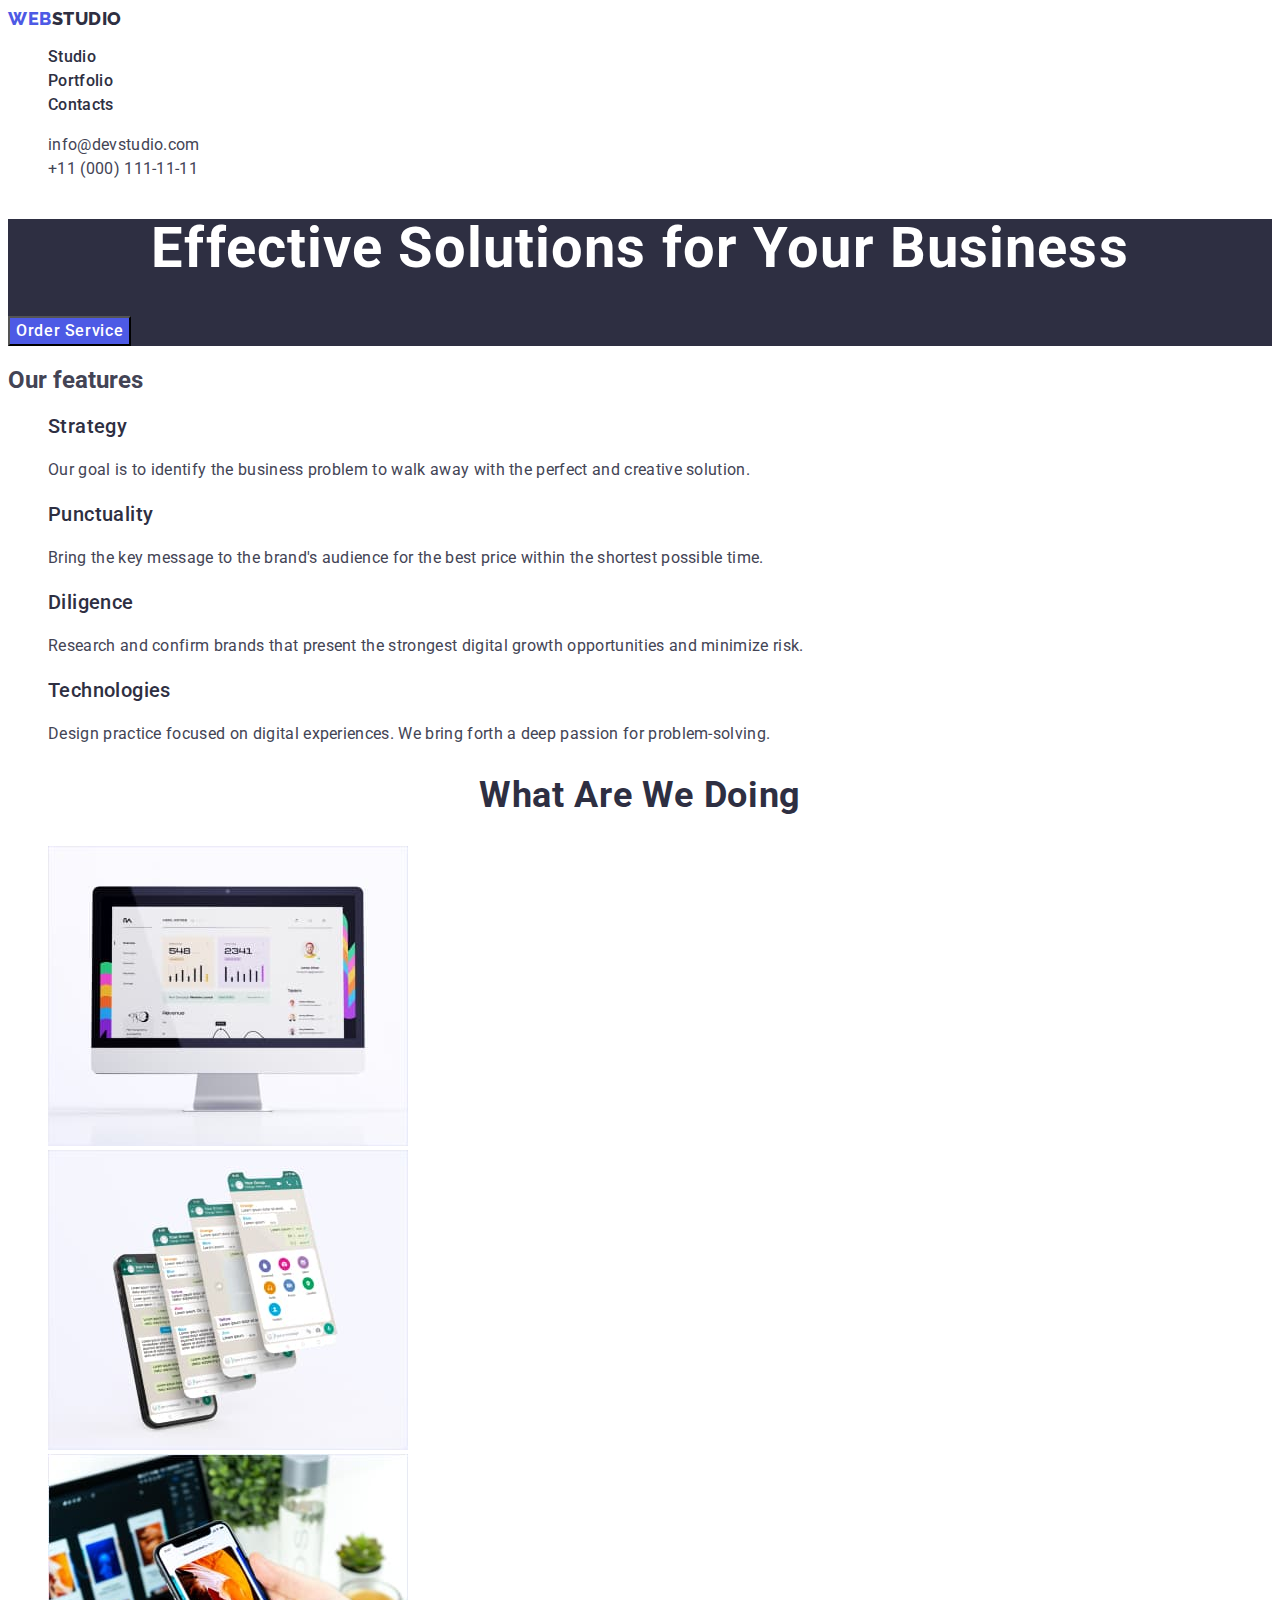
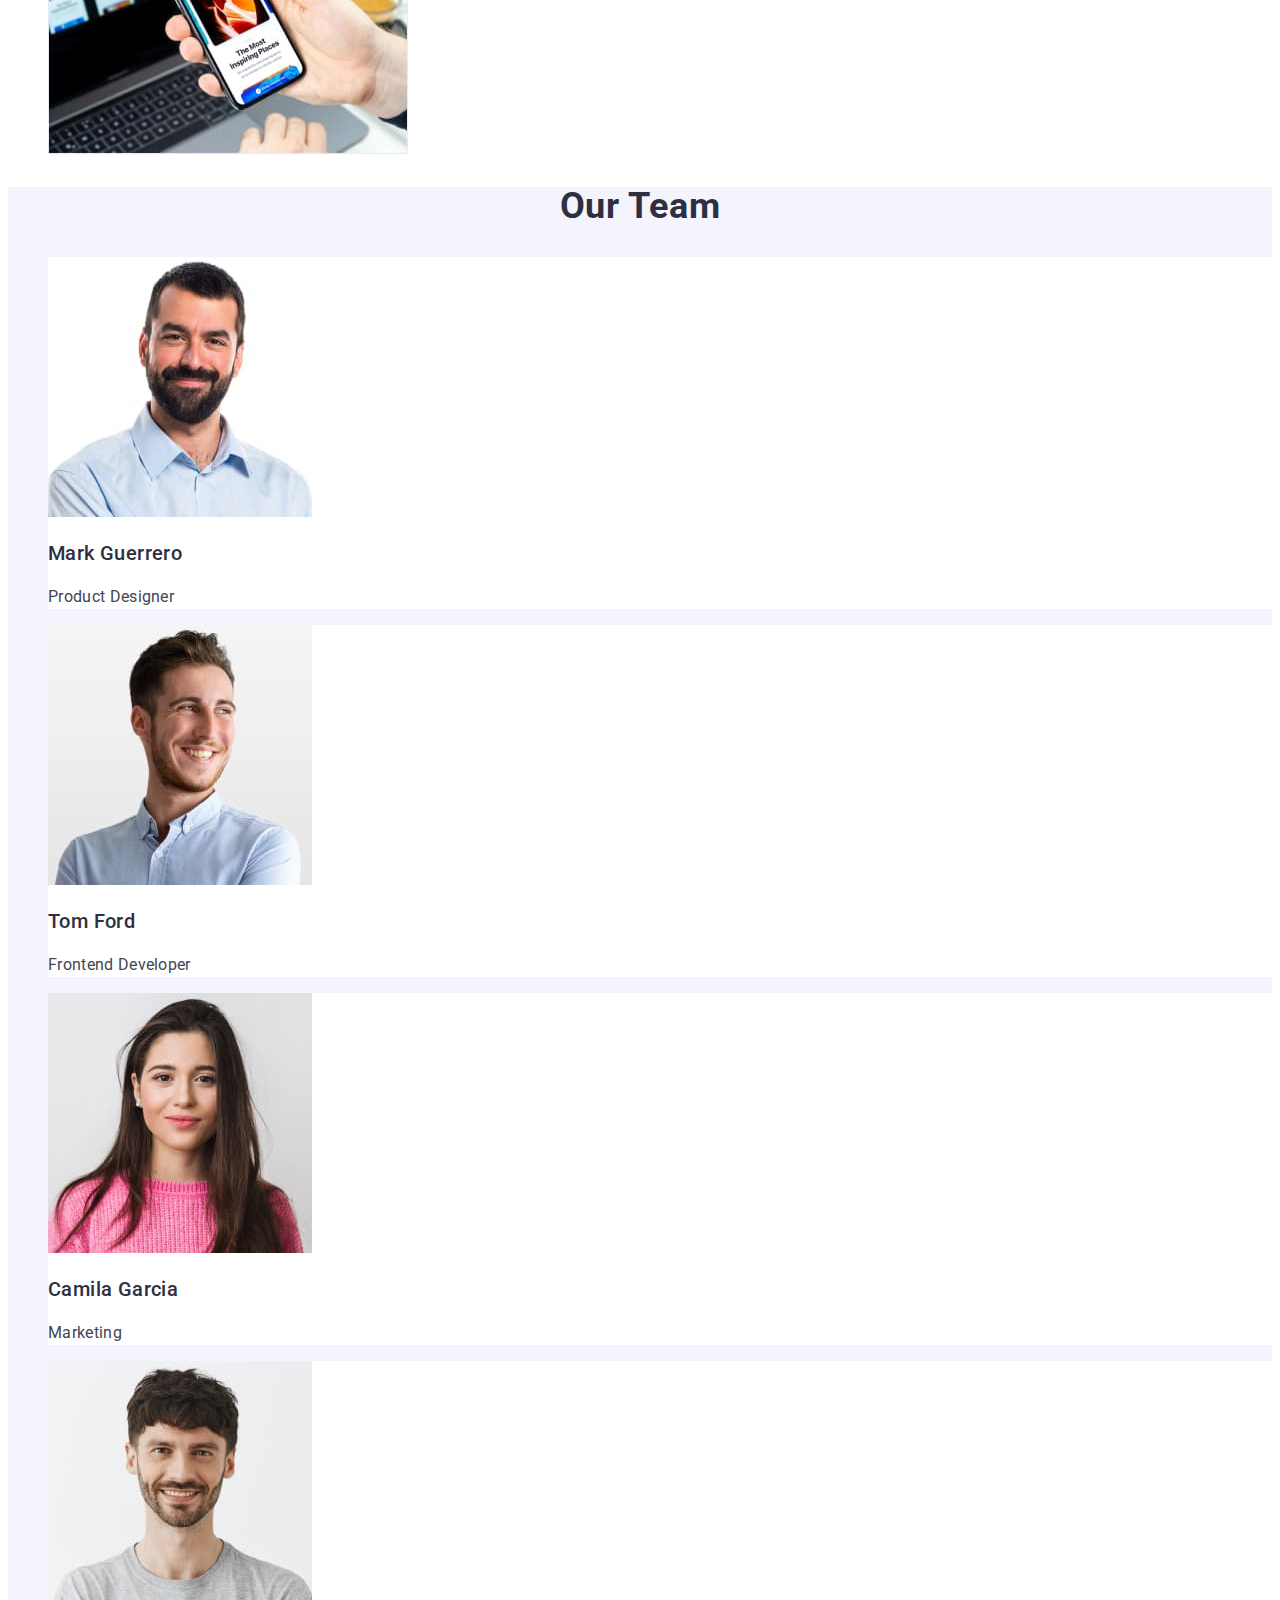
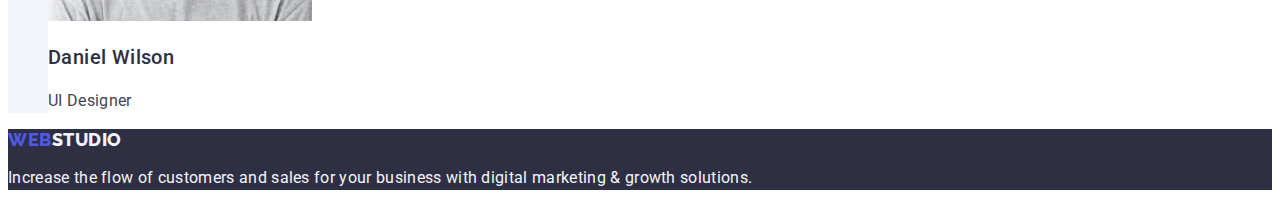
<file: index.html>
<!DOCTYPE html>
<html lang="en">
  <head>
    <meta charset="UTF-8" />
    <meta name="viewport" content="width=device-width, initial-scale=1.0" />
    <title>goit-markup-hw-01</title>
    <link rel="shortcut icon" href="./images/Web.svg" type="image/x-icon" />
    <link rel="preconnect" href="https://fonts.googleapis.com" />
    <link rel="preconnect" href="https://fonts.gstatic.com" crossorigin />
    <link
      href="https://fonts.googleapis.com/css2?family=Raleway:wght@800&family=Roboto:wght@400;500;700&display=swap"
      rel="stylesheet"
    />
    <link rel="stylesheet" href="./css/styles.css" />
  </head>

  <body>
    <header>
      <nav class="nav">
        <a class="nav-logo link" href="./index.html">Web<span class="span">Studio</span></a>
        <ul class="list">
          <li class="nav-item">
            <a class="nav-link link" href="./index.html">Studio</a>
          </li>
          <li class="nav-item">
            <a class="nav-link link" href="./portfolio.html">Portfolio</a>
          </li>
          <li class="nav-item">
            <a class="nav-link link" href="">Contacts</a>
          </li>
        </ul>
      </nav>

      <address class="address">
        <ul class="list">
          <li class="address-item">
            <a class="address-link link" href="mailto:info@devstudio.com"
              >info@devstudio.com</a
            >
          </li>
          <li class="address-item">
            <a class="address-link link" href="tel:+110001111111"
              >+11 (000) 111-11-11</a
            >
          </li>
        </ul>
      </address>
    </header>

    <main>
      <section class="hero">
        <h1 class="hero-title">Effective Solutions for Your Business</h1>
        <button class="hero-button" type="button">Order Service</button>
      </section>

      <section class="features">
        <h2 class="features-title">Our features</h2>
        <ul class="features-list list">
          <li class="features-item">
            <h3 class="features-subtitle">Strategy</h3>
            <p class="features-description">
              Our goal is to identify the business problem to walk away with the
              perfect and creative solution.
            </p>
          </li>
          <li class="features-item">
            <h3 class="features-subtitle">Punctuality</h3>
            <p class="features-description">
              Bring the key message to the brand's audience for the best price
              within the shortest possible time.
            </p>
          </li>
          <li class="features-item">
            <h3 class="features-subtitle">Diligence</h3>
            <p class="features-description">
              Research and confirm brands that present the strongest digital
              growth opportunities and minimize risk.
            </p>
          </li>
          <li class="features-item">
            <h3 class="features-subtitle">Technologies</h3>
            <p class="features-description">
              Design practice focused on digital experiences. We bring forth a
              deep passion for problem-solving.
            </p>
          </li>
        </ul>
      </section>

      <section class="products">
        <h2 class="products-title">What are we doing</h2>
        <ul class="products-list list">
          <li class="products-item">
            <img
              class="products-img"
              src="./images/works1.jpg"
              alt="monitor image with website"
              width="360"
            />
          </li>
          <li class="products-item">
            <img
              class="products-img"
              src="./images/works2.jpg"
              alt="phone displaying an active app"
              width="360"
            />
          </li>
          <li class="products-item">
            <img
              class="products-img"
              src="./images/works3.jpg"
              alt="laptop and phone"
              width="360"
            />
          </li>
        </ul>
      </section>

      <section class="team">
        <h2 class="team-title">Our Team</h2>
        <ul class="team-list list">
          <li class="team-card">
            <img
              class="team-img"
              src="./images/team1.jpg"
              alt="photo of Mark Guerrero"
              width="264"
            />
            <h3 class="team-name">Mark Guerrero</h3>
            <p class="team-profession">Product Designer</p>
          </li>

          <li class="team-card">
            <img
              class="team-img"
              src="./images/team2.jpg"
              alt="photo of Tom Ford"
              width="264"
            />
            <h3 class="team-name">Tom Ford</h3>
            <p class="team-profession">Frontend Developer</p>
          </li>

          <li class="team-card">
            <img
              class="team-img"
              src="./images/team3.jpg"
              alt="photo of Camila Garcia"
              width="264"
            />
            <h3 class="team-name">Camila Garcia</h3>
            <p class="team-profession">Marketing</p>
          </li>

          <li class="team-card">
            <img
              class="team-img"
              src="./images/team4.jpg"
              alt="photo of Daniel Wilson"
              width="264"
            />
            <h3 class="team-name">Daniel Wilson</h3>
            <p class="team-profession">UI Designer</p>
          </li>
        </ul>
      </section>
    </main>

    <footer class="footer">
      <a class="nav-logo footerlogo link" href="./index.html"
        >Web<span class="span">Studio</span></a
      >
      <p class="footer-description">
        Increase the flow of customers and sales for your business with digital
        marketing & growth solutions.
      </p>
    </footer>
  </body>
</html>
</file>
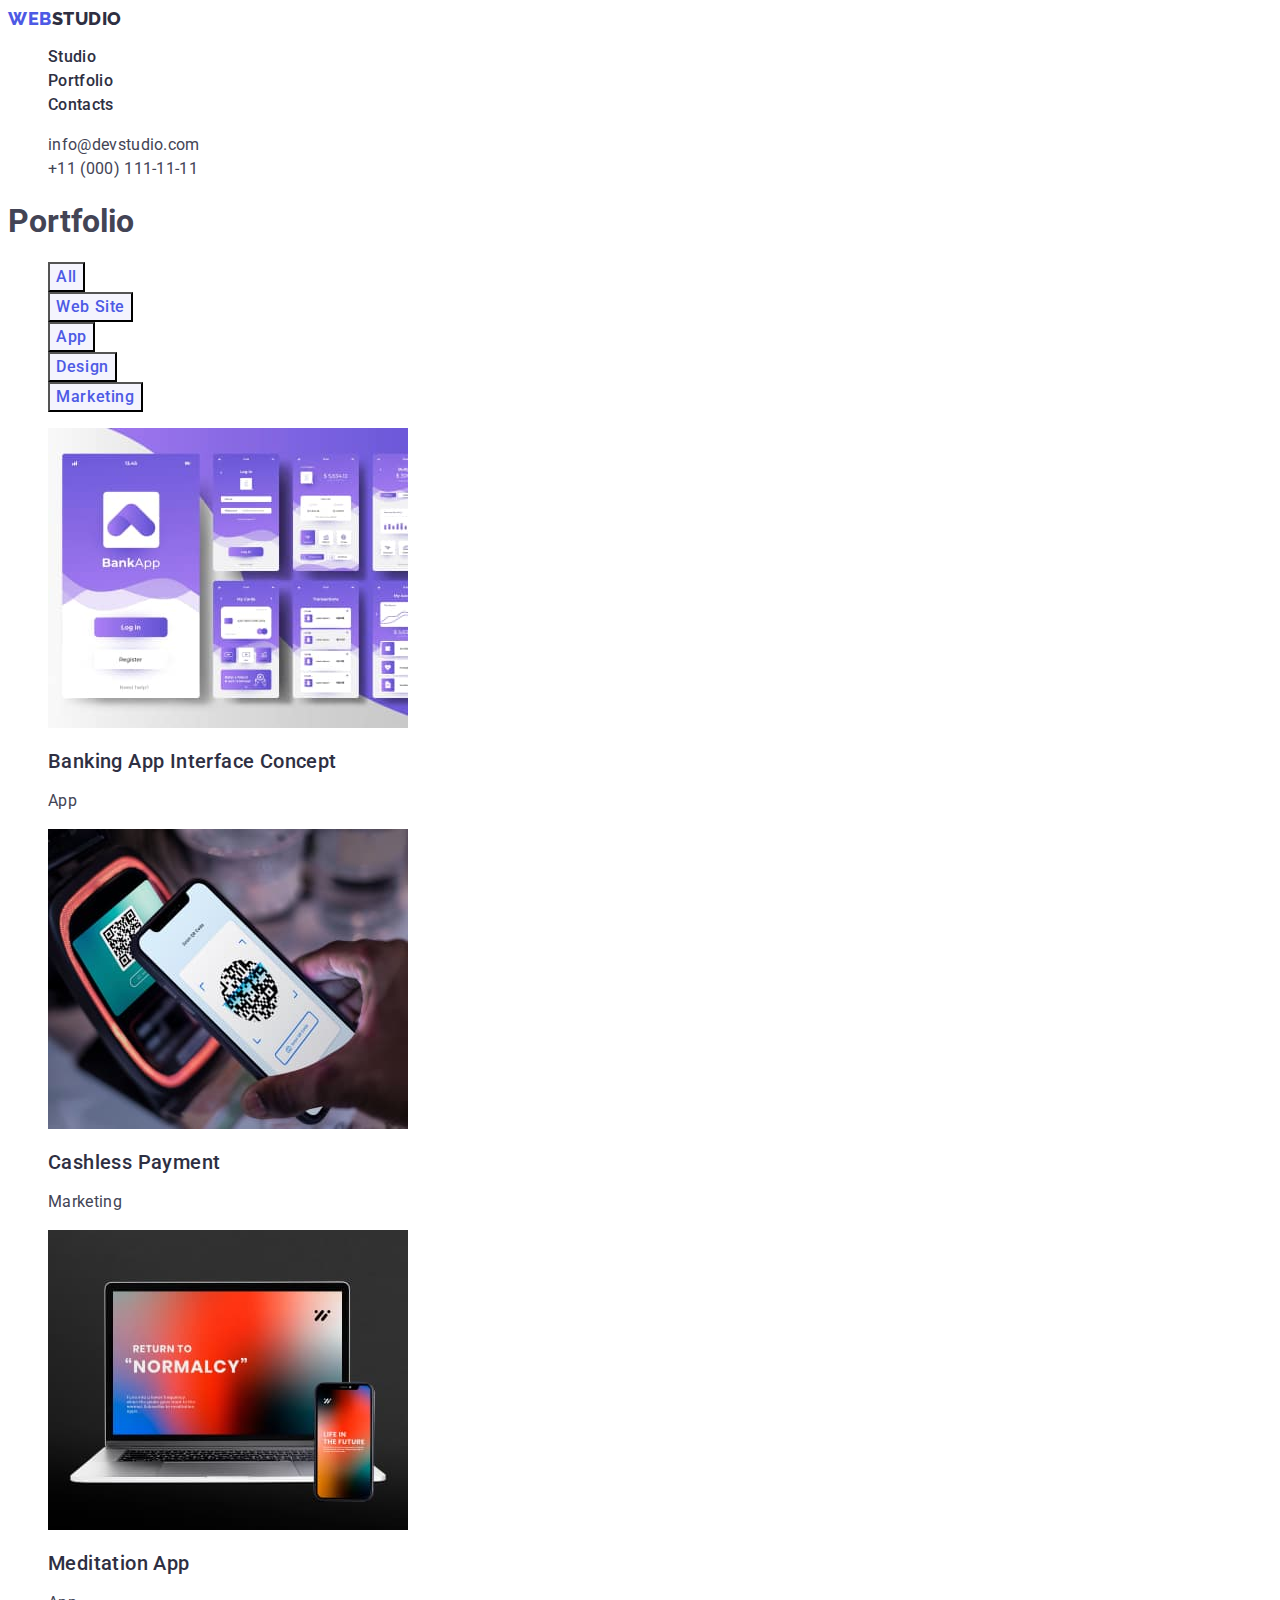
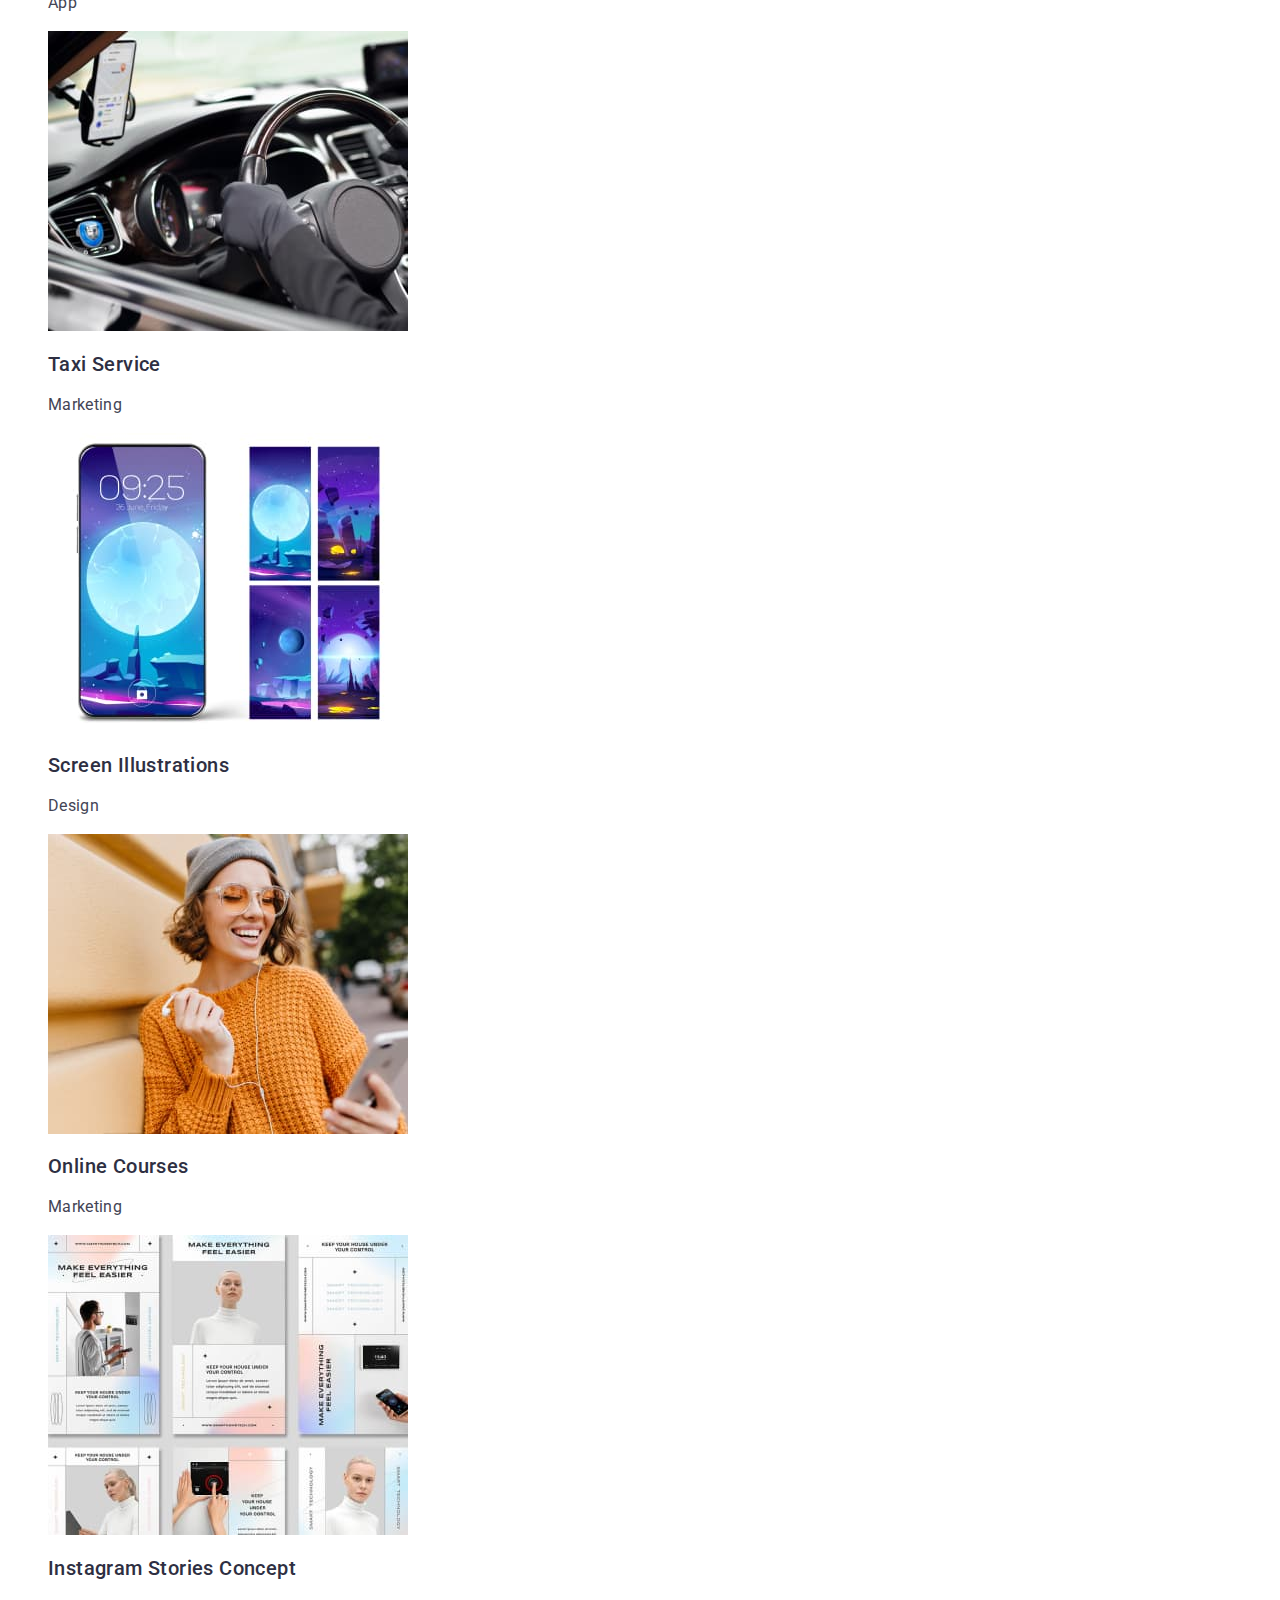
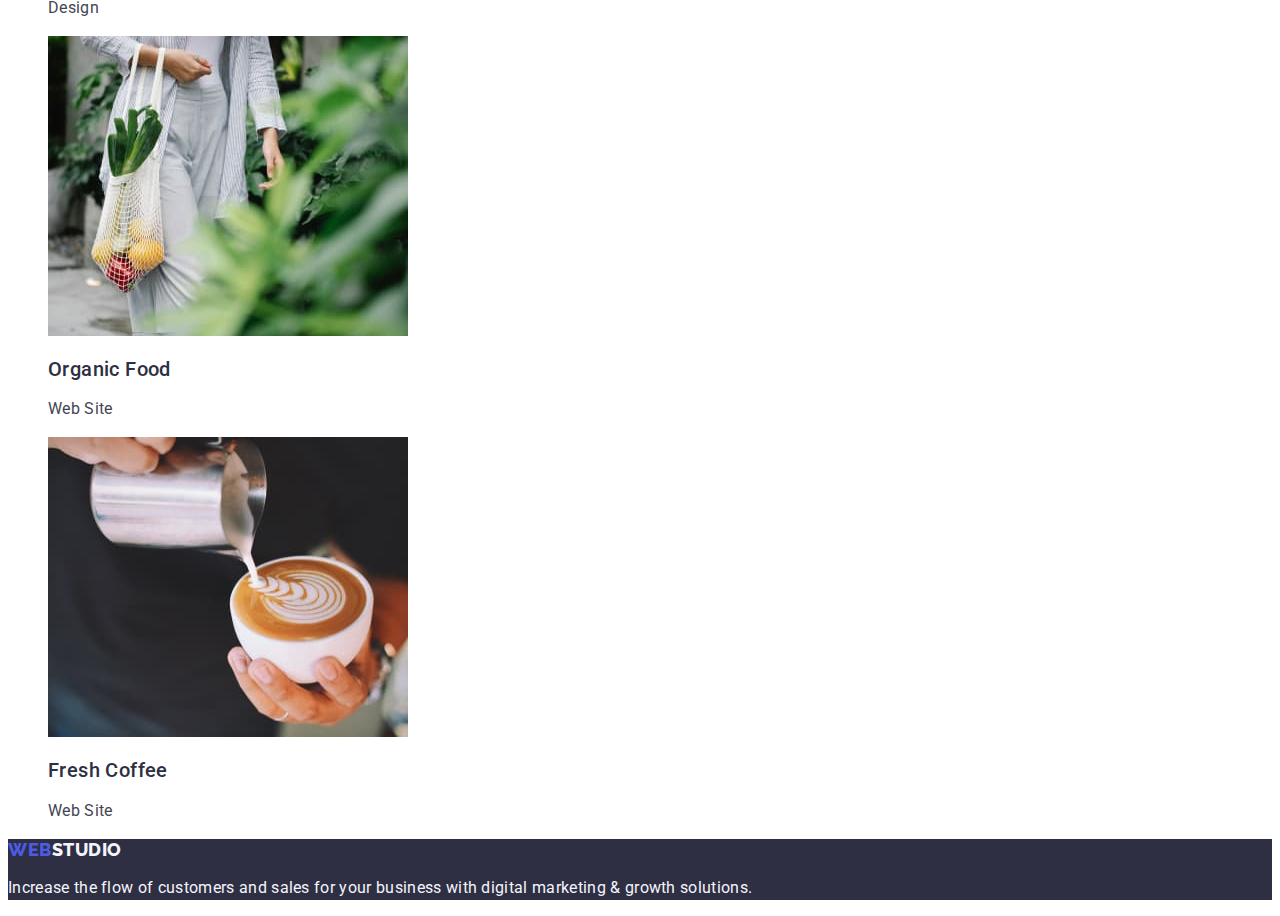
<file: portfolio.html>
<!DOCTYPE html>
<html lang="en">
  <head>
    <meta charset="UTF-8" />
    <meta name="viewport" content="width=device-width, initial-scale=1.0" />
    <title>Document</title>
    <link rel="shortcut icon" href="./images/Web.svg" type="image/x-icon" />
    <link rel="preconnect" href="https://fonts.googleapis.com" />
    <link rel="preconnect" href="https://fonts.gstatic.com" crossorigin />
    <link
      href="https://fonts.googleapis.com/css2?family=Raleway:wght@800&family=Roboto:wght@400;500;700&display=swap"
      rel="stylesheet"
    />
    <link rel="stylesheet" href="./css/styles.css" />
  </head>

  <body>
    <header>
      <nav class="nav">
        <a class="nav-logo link" href="./index.html">Web<span class="span">Studio</span></a>
        <ul class="list">
          <li class="nav-item">
            <a class="nav-link link" href="./index.html">Studio</a>
          </li>
          <li class="nav-item">
            <a class="nav-link link" href="./portfolio.html">Portfolio</a>
          </li>
          <li class="nav-item">
            <a class="nav-link link" href="">Contacts</a>
          </li>
        </ul>
      </nav>

      <address class="address">
        <ul class="list">
          <li class="address-item">
            <a class="address-link link" href="mailto:info@devstudio.com"
              >info@devstudio.com</a
            >
          </li>
          <li class="address-item">
            <a class="address-link link" href="tel:+110001111111"
              >+11 (000) 111-11-11</a
            >
          </li>
        </ul>
      </address>
    </header>

    <main>
      <section class="portfolio">
        <h1 class="portfolio-title">Portfolio</h1>
        <ul class=" list">
          <li class="portfolio-button">
            <button class="button" type="button">All</button>
          </li>
          <li class="portfolio-button">
            <button class="button" type="button">Web Site</button>
          </li>
          <li class="portfolio-button">
            <button class="button" type="button">App</button>
          </li>
          <li class="portfolio-button">
            <button class="button" type="button">Design</button>
          </li>
          <li class="portfolio-button">
            <button class="button" type="button">Marketing</button>
          </li>
        </ul>

        <ul class="portfolio-cards list">
          <li class="portfolio-card">
            <a class="portfolio-link link" href="">
              <img
                class="portfolio-img"
                src="./images/Banking.jpg"
                alt="Banking application's screens"
                width="360"
              />
              <h2 class="portfolio-cardname">Banking App Interface Concept</h2>
              <p class="portfolio-cardtype">App</p>
            </a>
          </li>
          <li class="portfolio-card">
            <a class="portfolio-link link" href="">
              <img
                class="portfolio-img"
                src="./images/Cashless.jpg"
                alt="phone scans QR-code"
                width="360"
              />
              <h2 class="portfolio-cardname">Cashless Payment</h2>
              <p class="portfolio-cardtype">Marketing</p>
            </a>
          </li>
          <li class="portfolio-card">
            <a class="portfolio-link link" href="">
              <img
                class="portfolio-img"
                src="./images/Meditation.jpg"
                alt="Laptop"
                width="360"
              />
              <h2 class="portfolio-cardname">Meditation App</h2>
              <p class="portfolio-cardtype">App</p>
            </a>
          </li>
          <li class="portfolio-card">
            <a class="portfolio-link link" href="">
              <img
                class="portfolio-img"
                src="./images/Taxi.jpg"
                alt="Car"
                width="360"
              />
              <h2 class="portfolio-cardname">Taxi Service</h2>
              <p class="portfolio-cardtype">Marketing</p>
            </a>
          </li>
          <li class="portfolio-card">
            <a class="portfolio-link link" href="">
              <img
                class="portfolio-img"
                src="./images/Screen.jpg"
                alt="Phone's screens"
                width="360"
              />
              <h2 class="portfolio-cardname">Screen Illustrations</h2>
              <p class="portfolio-cardtype">Design</p>
            </a>
          </li>
          <li class="portfolio-card">
            <a class="portfolio-link link" href="">
              <img
                class="portfolio-img"
                src="./images/Courses.jpg"
                alt="Girl are looking at the phone"
                width="360"
              />
              <h2 class="portfolio-cardname">Online Courses</h2>
              <p class="portfolio-cardtype">Marketing</p>
            </a>
          </li>
          <li class="portfolio-card">
            <a class="portfolio-link link" href="">
              <img
                class="portfolio-img"
                src="./images/Insragram.jpg"
                alt="screens show stories"
                width="360"
              />
              <h2 class="portfolio-cardname">Instagram Stories Concept</h2>
              <p class="portfolio-cardtype">Design</p>
            </a>
          </li>
          <li class="portfolio-card">
            <a class="portfolio-link link" href="">
              <img
                class="portfolio-img"
                src="./images/Organic.jpg"
                alt="Bag with vegetables"
                width="360"
              />
              <h2 class="portfolio-cardname">Organic Food</h2>
              <p class="portfolio-cardtype">Web Site</p>
            </a>
          </li>
          <li class="portfolio-card">
            <a class="portfolio-link link" href="">
              <img
                class="portfolio-img"
                src="./images/Coffee.jpg"
                alt="A cup of coffee"
                width="360"
              />
              <h2 class="portfolio-cardname">Fresh Coffee</h2>
              <p class="portfolio-cardtype">Web Site</p>
            </a>
          </li>
        </ul>
      </section>
    </main>

    <footer class="footer">
      <a class="nav-logo footerlogo link" href="./index.html"
        >Web<span class="span">Studio</span></a
      >
      <p class="footer-description">
        Increase the flow of customers and sales for your business with digital
        marketing & growth solutions.
      </p>
    </footer>
  </body>
</html>
</file>
<file: css/styles.css>
:root {
    --clr-white: #ffffff;
    --clr-gray:#f4f4fd;
    --clr-dark-blue: #2e2f42;
    --clr-blue-primary: #4d5ae5;
    --clr-blue-pressed:#404bbf;
    --clr-titles: #2e2f42;
    --clr-text: #434455;
}

body {
    font-family: 'Roboto', sans-serif;
    font-size: 16px;
    color: var(--clr-text);
    background-color: var(--clr-white);
}

li {
    list-style-type: none;
}

a {
    text-decoration: none;
}

.list {
    list-style: none;
}

.link {
    text-decoration: none; 
}

/* HEADER */

.nav-logo {
    text-decoration: none;
    font-family: 'Raleway', sans-serif;
    font-size: 18px;
    font-weight: 800;
    letter-spacing: 0.54px;
    line-height: 1.17;
    text-transform: uppercase;
    color: var(--clr-blue-primary);
}

.nav-logo > span {
    color: var(--clr-dark-blue);
}

.nav-link {
    font-weight: 500;
    line-height: 1.5;
    letter-spacing: 0.02em;
    color: var(--clr-dark-blue);
}

.address {
    font-style: normal
}

.address-link {
    color: inherit;
    line-height: 1.5;
    letter-spacing: 0.02em;
}

.address-link:hover,
.address-link:focus,
.nav-link:hover,
.nav-link:focus {
    color: var(--clr-blue-pressed);
}

/* HERO-SECTION */

.hero {
    background-color: var(--clr-dark-blue);
}

.hero-title {
    font-size: 56px;
    font-weight: 700;
    line-height: 1.07;
    text-align: center;
    letter-spacing: 0.02em;
    color: var(--clr-white);
}

.hero-button {
    background-color: var(--clr-blue-primary);
    font-family: "Roboto", sans-serif;
    font-size: 16px;
    font-weight: 500;
    line-height: 1.5;
    letter-spacing: 0.04em;
    color: var(--clr-white);
    cursor: pointer;
}

.hero-button:hover,
.hero-button:focus {
    background-color: var(--clr-blue-pressed);
}

/* FEATURES */

.features-subtitle,
.team-name,
.portfolio-cardname {
    font-size: 20px;
    font-weight: 500;
    line-height: 1.2;
    letter-spacing: 0.02em;
    color: var(--clr-titles);
}

.features-description {
    line-height: 1.5;
    letter-spacing: 0.02em;
}

/* PRODUCTS */
.products-title,
.team-title {
    font-size: 36px;
    font-weight: 700;
    line-height: 1.11;
    letter-spacing: 0.02em;
    text-align: center;
    text-transform: capitalize;
    color: var(--clr-titles);
}

.products-item {
    overflow: hidden;
}

.team-profession {
    line-height: 1.5;
    letter-spacing: 0.02em;
}

/* TEAM */

.team {
    background-color: var(--clr-gray);
}

.team-card {
    background-color: var(--clr-white);
}

/* FOOTER */

footer {
    background-color: var(--clr-dark-blue);
}

.footerlogo {
    color: var(--clr-blue-primary);
}

.footer-description {
    color: var(--clr-gray);
    line-height: 1.5;
    letter-spacing: 0.02em;
}

.footerlogo > .span {
    color: #f4f4fd;
}

/* PORTFOLIO */

.button {
    background-color: var(--clr-gray);
    font-family: "Roboto", sans-serif;
    font-size: 16px;
    font-weight: 500;
    line-height: 1.5;
    letter-spacing: 0.04em;
    color: var(--clr-blue-primary);
    cursor: pointer;
}

.button:hover,
.button:focus {
    background-color: #404BBF;
    color: #FFFFFF;
}

.portfolio-cardtype {
    line-height: 1.5;
    letter-spacing: 0.02em;
    color: var(--clr-text);
}
</file>
